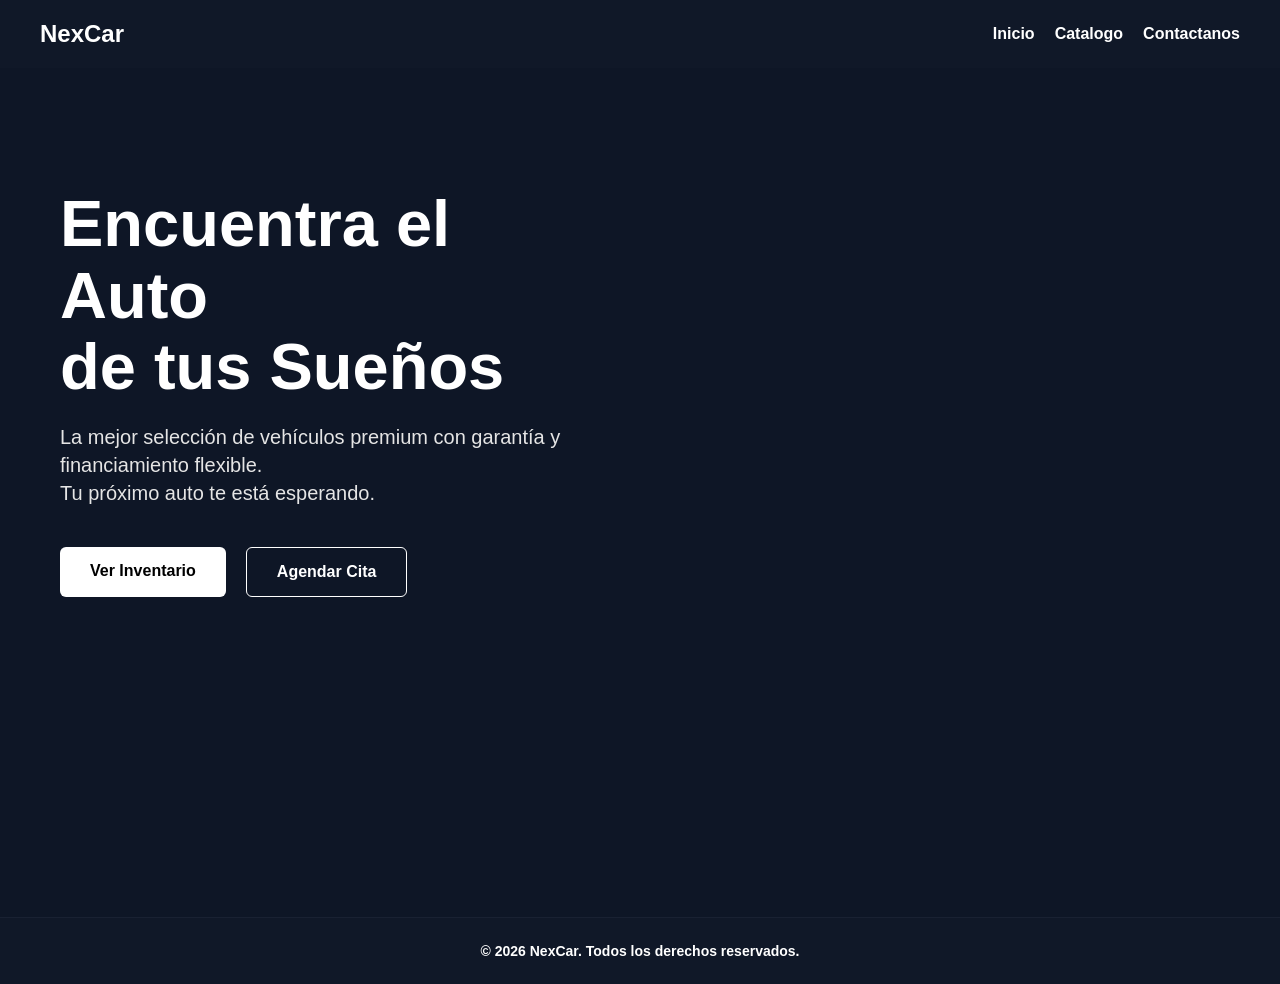
<file: index.html>
<!DOCTYPE html>
<html lang="es">
<head>
    <meta charset="UTF-8">
    <meta name="viewport" content="width=device-width, initial-scale=1.0">
    <link rel="stylesheet" href="style_index.css">
    <title>NexCar - Inicio</title>
</head>
<body>
    <header>
        <h1>NexCar</h1>
        <ul>
            <li><a href="index.html">Inicio</a></li>
            <li><a href="catalogo.html">Catalogo</a></li>
            <li><a href="contactanos.html">Contactanos</a></li>
        </ul>
    </header>
    <main>
        <h2><strong>Encuentra el Auto <br> de tus Sueños</strong></h2>
        <p>La mejor selección de vehículos premium con garantía y financiamiento flexible.<br>Tu próximo auto te está esperando.</p>
        <div class="contenedor-botones">
            <a href="catalogo.html" class="btn1">Ver Inventario</a>
            <a href="contactanos.html" class="btn2">Agendar Cita</a>
        </div>
    </main>
    <footer>
        <div class="footer-contenido">
            <p><strong> © 2026 NexCar. Todos los derechos reservados. </strong></p>
        </div>
    </footer>
</body>
</html>
</file>
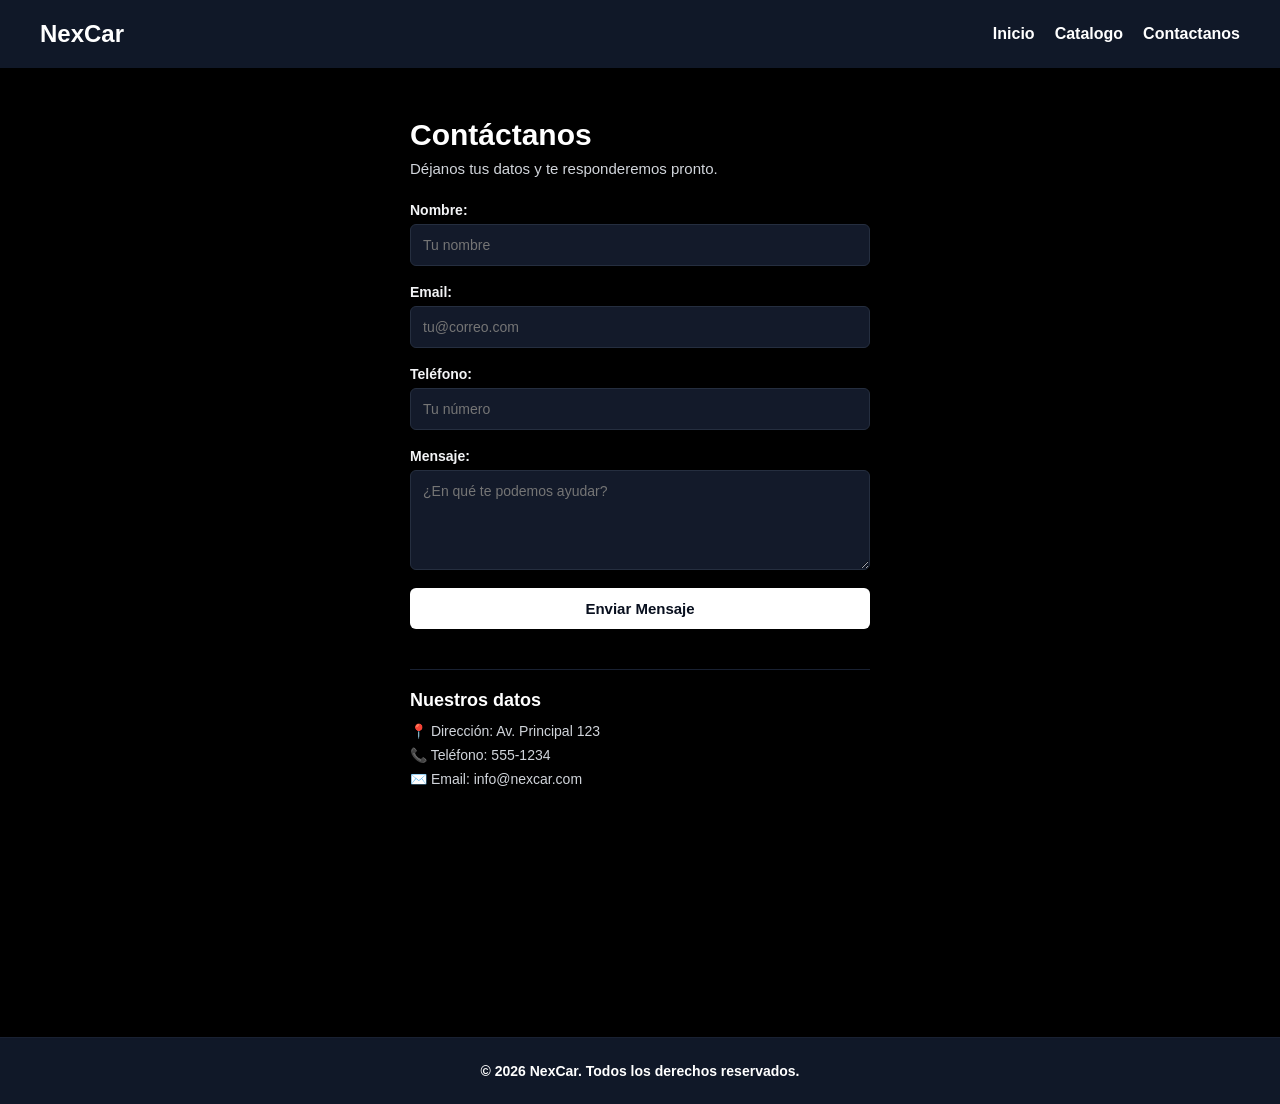
<file: contactanos.html>
<!DOCTYPE html>
<html lang="es">
<head>
    <meta charset="UTF-8">
    <meta name="viewport" content="width=device-width, initial-scale=1.0">
    <link rel="stylesheet" href="style_contactanos.css">
    <title>NexCar - Contactanos</title>
</head>
<body>
    <header>
        <h1>NexCar</h1>
        <ul>
            <li><a href="index.html">Inicio</a></li>
            <li><a href="catalogo.html">Catalogo</a></li>
            <li><a href="contactanos.html">Contactanos</a></li>
        </ul>
    </header>
    
    <main>
        <h2>Contáctanos</h2>
        <p>Déjanos tus datos y te responderemos pronto.</p>
        
        <form>
            <label>Nombre:</label>
            <input type="text" placeholder="Tu nombre">
            
            <label>Email:</label>
            <input type="email" placeholder="tu@correo.com">
            
            <label>Teléfono:</label>
            <input type="text" placeholder="Tu número">
            
            <label>Mensaje:</label>
            <textarea placeholder="¿En qué te podemos ayudar?"></textarea>
            
            <button type="submit">Enviar Mensaje</button>
        </form>
        
        <div class="info-empresa">
            <h3>Nuestros datos</h3>
            <ul>
                <li>📍 Dirección: Av. Principal 123</li>
                <li>📞 Teléfono: 555-1234</li>
                <li>✉️ Email: info@nexcar.com</li>
            </ul>
        </div>
    </main>
    <footer>
        <div class="footer-contenido">
            <p><strong> © 2026 NexCar. Todos los derechos reservados. </strong></p>
        </div>
    </footer>
</body>
</html>
</file>
<file: style_index.css>
* {
    margin: 0;
    padding: 0;
    box-sizing: border-box;
}

body {
    font-family: 'Inter', sans-serif;
    background-color: oklch(20% 0.034 264.665);
    color: white;
    background-image: url("https://images.unsplash.com/photo-1719906238389-82415b2ff612?fm=jpg&q=60&w=3000&auto=format&fit=crop&ixlib=rb-4.1.0&ixid=M3wxMjA3fDB8MHxzZWFyY2h8MXx8Zm9uZG8lMjBkZSUyMHBhbnRhbGxhJTIwZGUlMjBjb2NoZSUyMG9zY3Vyb3xlbnwwfHwwfHx8MA%3D%3D");
    background-size: cover;
    background-position: center bottom;
    background-repeat: no-repeat;
    min-height: 100vh;
}

header {
    background-color: oklch(21% .034 264.665);
    display: flex;
    padding: 20px 40px;
    align-items: center;
    justify-content: space-between;
}

header h1 {
    color: white;
    font-size: 24px;
}

ul {
    list-style-type: none;
    display: flex;
    gap: 20px;
}

header a {
    color: white;
    text-decoration: none;
    font-weight: bold;
    transition: color 0.3s ease;
}

header a:hover {
    color: lightgray;
}

main {
    padding: 120px 60px;
    max-width: 650px;
}

main h2 {
    font-size: 65px;
    margin-bottom: 20px;
    line-height: 1.1;
}

main p {
    font-size: 20px;
    margin-bottom: 40px;
    line-height: 1.4;
    color: #e5e5e5;
}

.contenedor-botones {
    display: flex;
    gap: 20px;
}

.btn1, .btn2 {
    padding: 15px 30px;
    font-weight: bold;
    font-size: 16px;
    cursor: pointer;
    transition: transform 0.3s ease;
    text-decoration: none;
    border-radius: 6px;
    display: inline-block;
    text-align: center;
}

.btn1 {
    background-color: white;
    color: black;
}

.btn2 {
    background-color: transparent;
    color: white;
    border: 1px solid white;
}

.btn1:hover, .btn2:hover {
    transform: translateY(-5px);
}

@media (max-width: 768px) {
    header {
        flex-direction: column;
        gap: 15px;
    }

    main {
        padding: 60px 20px;
    }

    main h2 {
        font-size: 40px;
    }

    .contenedor-botones {
        flex-direction: column;
        width: 100%;
    }

    .btn1, .btn2 {
        width: 100%;
    }
}

footer {
    background-color: oklch(21% .034 264.665); 
    padding: 25px 20px;
    margin-top: 200px; 
    border-top: 1px solid oklch(25% .034 264.665);
}

.footer-contenido {
    text-align: center; 
    max-width: 1200px;
    margin: 0 auto;
}

.footer-contenido p {
    color: white;
    font-size: 14px;
    margin-bottom: 0;
}
</file>
<file: style_contactanos.css>
* {
    margin: 0;
    padding: 0;
    box-sizing: border-box;
}

body {
    font-family: 'Inter', sans-serif;
    background-color: black;
    color: white;
}

header {
    background-color: oklch(21% .034 264.665);
    display: flex;
    padding: 20px 40px;
    align-items: center;
    justify-content: space-between;
}

header h1 {
    color: white;
    font-size: 24px;
}

ul {
    list-style-type: none;
    display: flex;
    gap: 20px;
}

header a {
    color: white;
    text-decoration: none;
    font-weight: bold;
    transition: color 0.3s ease;
}

header a:hover {
    color: lightgray;
}

main {
    padding: 50px 20px;
    max-width: 500px;
    margin: 0 auto;
}

h2 {
    font-size: 30px;
    margin-bottom: 8px;
}

p {
    color: #d1d5db;
    margin-bottom: 25px;
    font-size: 15px;
}

form {
    display: flex;
    flex-direction: column;
}

label {
    font-size: 14px;
    font-weight: bold;
    margin-bottom: 6px;
    color: #f3f4f6;
}

input, textarea {
    width: 100%;
    padding: 12px;
    margin-bottom: 18px;
    background-color: oklch(22% .034 264.665);
    border: 1px solid oklch(30% .034 264.665);
    border-radius: 6px;
    color: white;
    font-family: 'Inter', sans-serif;
    font-size: 14px;
    outline: none;
}

input:focus, textarea:focus {
    border-color: white;
}

textarea {
    resize: vertical;
    min-height: 100px;
}

button {
    padding: 12px;
    background-color: white;
    color: oklch(17% .034 264.665);
    font-weight: bold;
    border: none;
    border-radius: 6px;
    cursor: pointer;
    font-size: 15px;
    transition: background-color 0.3s ease;
}

button:hover {
    background-color: #e5e7eb;
}

.info-empresa {
    margin-top: 40px;
    padding-top: 20px;
    border-top: 1px solid oklch(25% .034 264.665);
}

.info-empresa h3 {
    font-size: 18px;
    margin-bottom: 12px;
}

.info-empresa ul {
    display: flex;
    flex-direction: column;
    gap: 8px;
}

.info-empresa li {
    font-size: 14px;
    color: #d1d5db;
}

@media (max-width: 768px) {
    header {
        flex-direction: column;
        gap: 15px;
    }
}

footer {
    background-color: oklch(21% .034 264.665); 
    padding: 25px 20px;
    margin-top: 200px; 
    border-top: 1px solid oklch(25% .034 264.665);
}

.footer-contenido {
    text-align: center; 
    max-width: 1200px;
    margin: 0 auto;
}

.footer-contenido p {
    color: white;
    font-size: 14px;
    margin-bottom: 0;
}
</file>
